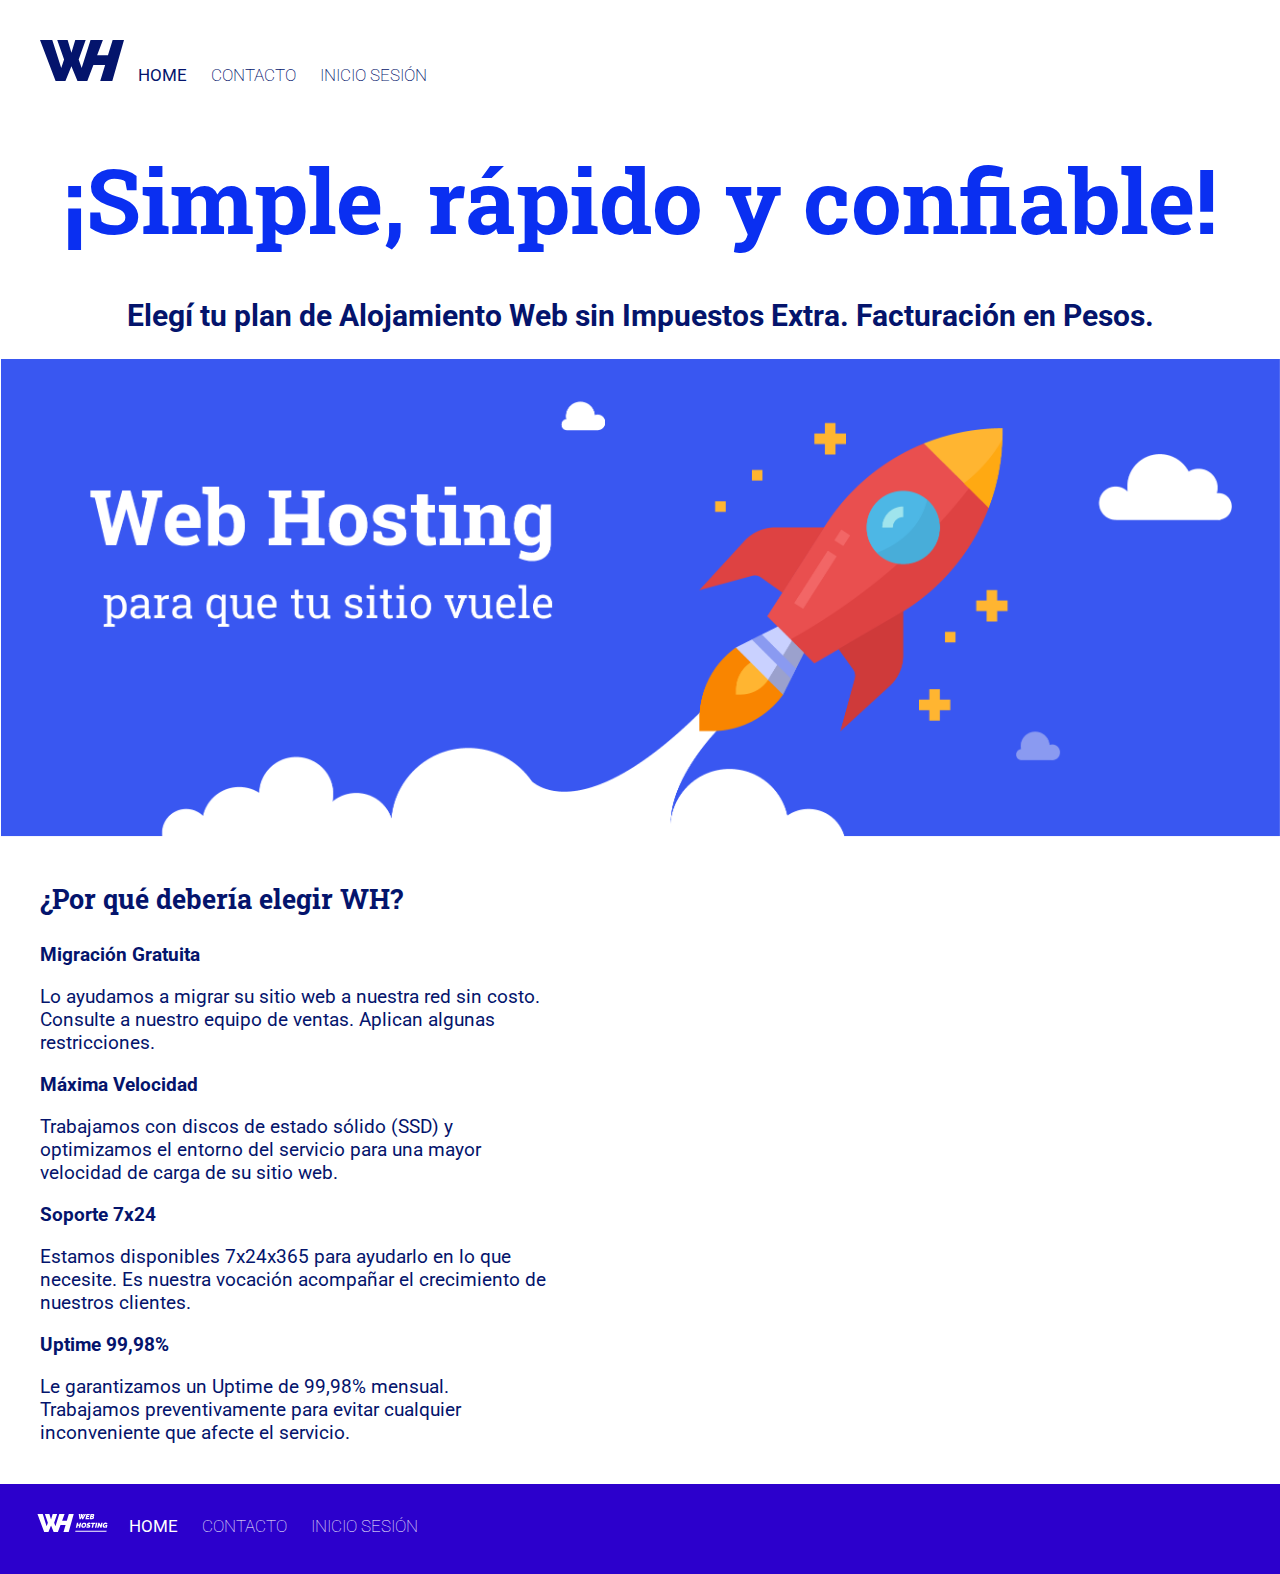
<file: Hosting/html/index.html>
<!DOCTYPE html>
<html lang="en">
<head>
    <meta charset="UTF-8">
    <meta http-equiv="X-UA-Compatible" content="IE=edge">
    <meta name="viewport" content="width=device-width, initial-scale=1.0">
    <title>Servicio de Hosting</title>
    <link rel="stylesheet" href="../css/estilos.css">
</head>
<body>

    <header>
        <nav>
                    <img id="logo" src="../images/M5-logo-azul.svg" alt="">
                    <a href="index.html" class="link"><strong>HOME</strong></a>
                    <a href="contacto.html" class="link" target="_blank">CONTACTO</a>
                    <a href="inicioSesion.html" class="link" target="_blank">INICIO SESIÓN</a>
        </nav>
    </header>        

    <main>
        <section>
            <div class="center">

                <h1>¡Simple, rápido y confiable!</h1>
                
                <h2>Elegí tu plan de Alojamiento Web sin Impuestos Extra. Facturación en Pesos.</h2>
            </div>   

            <img src="../images/M5-Desafío1-img.png" alt="">
        </section>

        <section>
            <div class="elegirnos">
             <h3>¿Por qué debería elegir WH?</h3>

                <p class="parrafoElegirnos"><strong>Migración Gratuita</strong></p>
                <p class="parrafoElegirnos">Lo ayudamos a migrar su sitio web a nuestra red sin costo. Consulte a nuestro equipo de ventas. Aplican algunas restricciones.</p>

                <p class="parrafoElegirnos"><strong>Máxima Velocidad</strong></p>
                <p class="parrafoElegirnos">Trabajamos con discos de estado sólido (SSD) y optimizamos el entorno del servicio para una mayor velocidad de carga de su sitio web.</p>

                <p class="parrafoElegirnos"><strong>Soporte 7x24</strong></p>
                <p class="parrafoElegirnos">Estamos disponibles 7x24x365 para ayudarlo en lo que necesite. Es nuestra vocación acompañar el crecimiento de nuestros clientes.</p>

                <p class="parrafoElegirnos"><strong>Uptime 99,98%</strong></p>
                <p class="parrafoElegirnos">Le garantizamos un Uptime de 99,98% mensual. Trabajamos preventivamente para evitar cualquier inconveniente que afecte el servicio.

            </div> 
        </section>
    </main>
    
    <footer>
        <img src="../images/M5-logo-blanco.svg" id="logo" alt="">
        <a href="index.html" class="linkFooter"><strong>HOME</strong></a>
        <a href="contacto.html" class="linkFooter" target="_blank">CONTACTO</a>
        <a href="inicioSesion.html" class="linkFooter" target="_blank">INICIO SESIÓN</a>
    </footer>
</body>
</html>
</file>
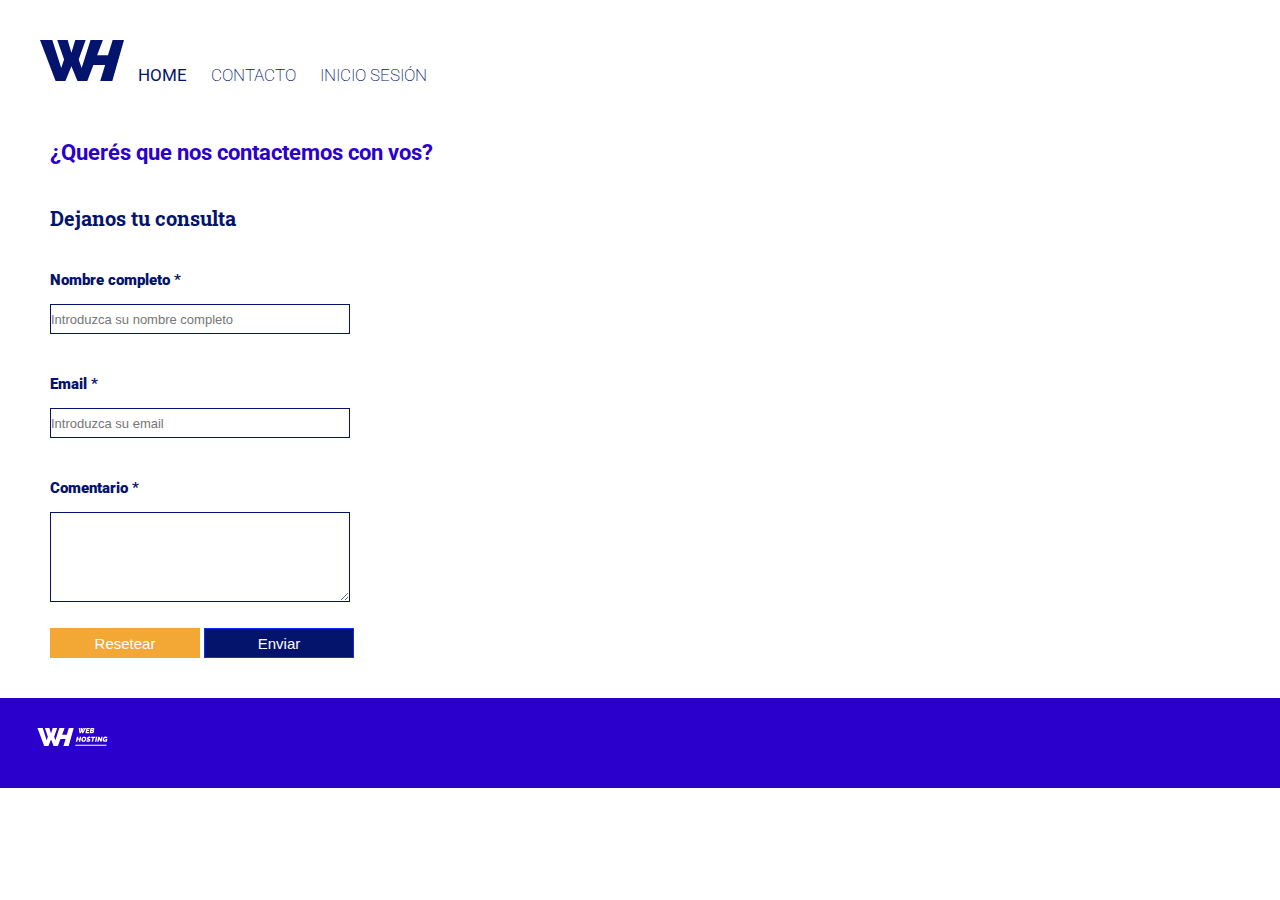
<file: Hosting/html/contacto.html>
<!DOCTYPE html>
<html lang="en">
<head>
    <meta charset="UTF-8">
    <meta http-equiv="X-UA-Compatible" content="IE=edge">
    <meta name="viewport" content="width=device-width, initial-scale=1.0">
    <title>Contacto</title>
    <link rel="stylesheet" href="../css/estilos.css">    
</head>
<body>
    <header>
        <nav>
              <img id="logo" src="../images/M5-logo-azul.svg" alt="">
              <a href="index.html" class="link"><strong>HOME</strong></a>
              <a href="contacto.html" class="link" target="_blank">CONTACTO</a>
              <a href="inicioSesion.html" class="link" target="_blank">INICIO SESIÓN</a>
        </nav>
    </header>        
  
    <main>
        <h2 class="h2consulta">¿Querés que nos contactemos con vos?</h2>
        <h3 class="h3consulta">Dejanos tu consulta </h3>
            <form action="">
                <p><strong> Nombre completo </strong>*</p>
                <input type="text" placeholder="Introduzca su nombre completo" required> <br>

                <p><strong> Email </strong>*</p>
                <input type="email" placeholder="Introduzca su email" required> <br>

                <p><strong>Comentario </strong>*</p>
                <textarea name="comentario" id="" cols="30" rows="10" maxlength="100" placeholder="Introduzca su comentario" required>
                </textarea><br>

            <button class="resetear">Resetear</button>
            <button class="enviar">Enviar</button>
        </form>
    </main>

    <footer>
        <img src="../images/M5-logo-blanco.svg" id="logo" alt="">
    </footer>
</body>
</html>
</file>
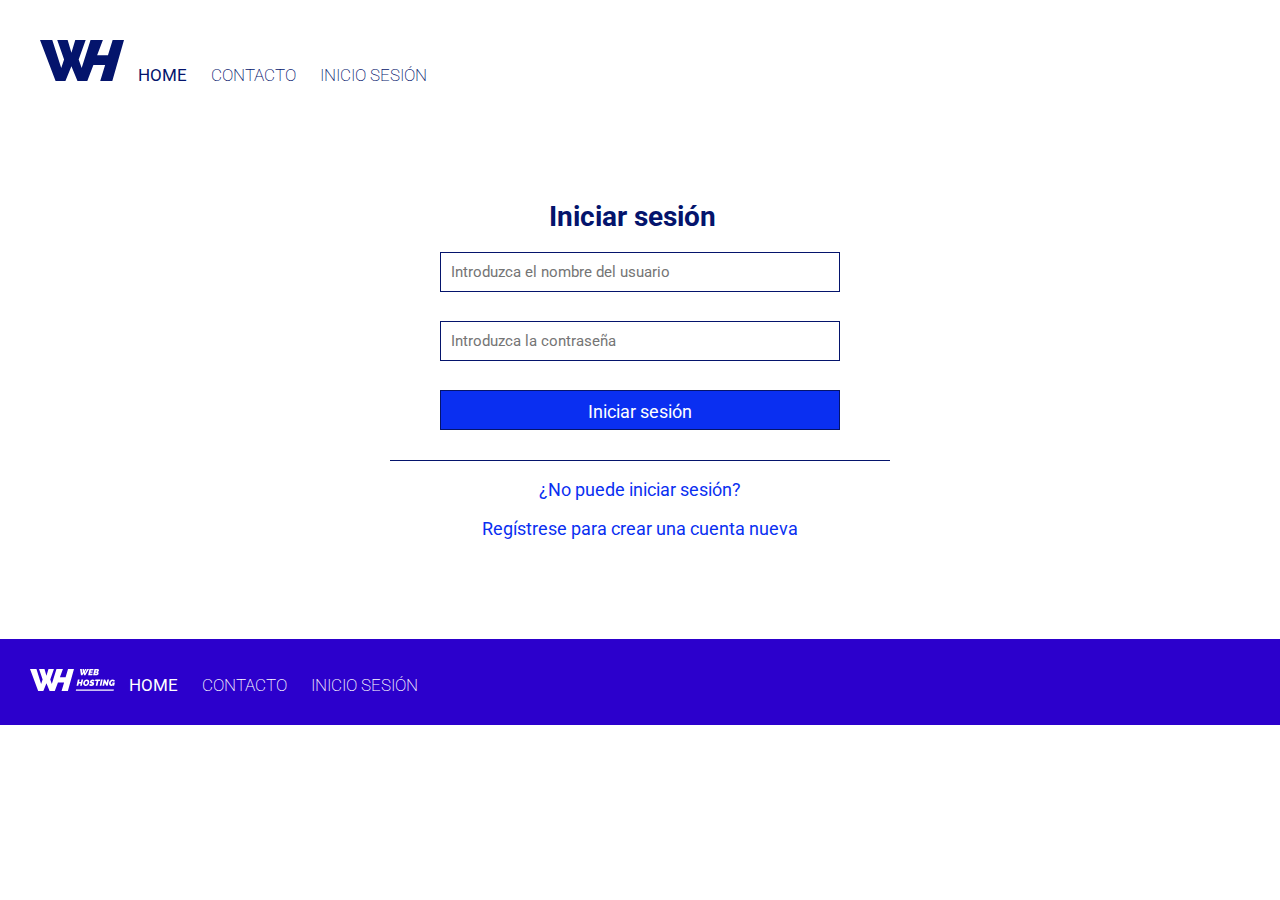
<file: Hosting/html/inicioSesion.html>
<!DOCTYPE html>
<html lang="en">
<head>
    <meta charset="UTF-8">
    <meta http-equiv="X-UA-Compatible" content="IE=edge">
    <meta name="viewport" content="width=device-width, initial-scale=1.0">
    <title>Iniciar Sesión</title>
    <link rel="stylesheet" href="../css/iniciosesion.css">
</head>
<body>
    <header>
        <nav>
                    <img id="logo" src="../images/M5-logo-azul.svg" alt="">
                    <a href="index.html" class="link"><strong>HOME</strong></a>
                    <a href="contacto.html" class="link" target="_blank">CONTACTO</a>
                    <a href="inicioSesion.html" class="link" target="_blank">INICIO SESIÓN</a>
        </nav>
    </header>    
    
    <main>
        <div class="center">
        <h1>Iniciar sesión </h1>
        <form action="" >
            <input type="text" placeholder="Introduzca el nombre del usuario" required> <br>
            
            <input type="password" placeholder="Introduzca la contraseña" required>
            <br>
            <button>Iniciar sesión</button>
            
            </form>
                <p>¿No puede iniciar sesión?</p>
                <p>Regístrese para crear una cuenta nueva</p>
            </form>
        </div>
    </main>        

    <footer>
        <img src="../images/M5-logo-blanco.svg" id="logo" alt="">
        <a href="index.html" class="linkFooter"><strong>HOME</strong></a>
        <a href="contacto.html" class="linkFooter" target="_blank">CONTACTO</a>
        <a href="inicioSesion.html" class="linkFooter" target="_blank">INICIO SESIÓN</a>
    </footer>
    
</body>
</html>
</file>
<file: Hosting/css/estilos.css>
@import url('https://fonts.googleapis.com/css2?family=Roboto+Slab:wght@700&family=Roboto:wght@400;700&display=swap');

*{
    box-sizing: border-box;
}
body{
    font-family: 'Roboto', sans-serif;
    font-family: 'Roboto Slab', serif;
    margin:0;
}

header{
    height: 70px;
}
.center{
    text-align: center;
}
nav, h2{
    font-family: 'Roboto', sans-serif;
    color: #04146c;   
}

nav{
    padding: 10px;
    margin: 30px;
}
#logo{
    width: 7%;
}

a, link{
    text-decoration: none;
    font-size:17px;
    font-weight: 200;
    padding-left: 10px;
    padding-right: 10px;
    color: #04146c;   
}

h1{
    font-family: 'Roboto', sans-serif;
    font-family: 'Roboto Slab', serif;
    font-size: 90px;
    color: #0a2ff1;
    margin: 40px;
    
}
h2{
    font-size: 30px;
}

img{
    margin: 0;
    width: 100%;
    height: 60%; 
}

/*SECTION ELEGIRNOS*/
h3{
    font-family: 'Roboto Slab', serif;
    color: #04146c; 
    font-size: 27px;
}
.elegirnos{
    margin: 40px;
    font-weight: 100;
    width: 40%;
}

.parrafoElegirnos{
   font-size: 19px;
   font-weight: 400;

}

/*form*/
.h2consulta, .h3consulta, form{
    margin-left: 50px;
    margin-bottom: 30px;
    margin-top: 40px;
}
.h2consulta{
    color: #2c00cc;
    font-size: 22px;
}
p{
    font-family: 'Roboto', sans-serif;
    font-size: 15px;
    color:  #04146c;
    font-weight:700;
}

.h3consulta{
    color:  #04146c;
    font-weight: 100px;
    font-size: 20px;

}
form {
    padding-bottom: 10px;
    width:900%;
}

input, textarea{
    margin-bottom: 5px;
    padding: 0;
    width: 300px;
    height: 30px;
    border: 1px solid   #04146c;
    font-size: 13px;
    font-weight: 400;
    display: block;
}
textarea{
    height: 90px;
}


.enviar{
    background-color:  #04146c;
    color: white;
    font-size: 15px;
    display: inline;
    width: 150px;
    height: 30px;
    border: 1px solid #0a2ff1;

}
.resetear{
    background-color: #f3a735;
    color: white;
    font-size: 15px;
    display: inline;
    width: 150px;
    height: 30px;
    border: 1px solid #f3a735;

}

footer{
    background-color: #2c00cc;
    height: 90px;
    margin: 0;
    padding: 30px;
    color: aliceblue;
}
.linkFooter{
    text-decoration: none;
    font-size:17px;
    font-weight: 100;
    padding-left: 10px;
    padding-right: 10px;
    color: white;  
    font-family: 'Roboto', sans-serif; 
}


/*INICIO SESION */
</file>
<file: Hosting/css/iniciosesion.css>
@import url('https://fonts.googleapis.com/css2?family=Roboto+Slab:wght@700&family=Roboto:wght@400;700&display=swap');

*{ 

    box-sizing: border-box;
}

body{
    font-family: 'Roboto', sans-serif;
    font-family: 'Roboto Slab', serif;
    margin:0;
}



body, button, input {
    font-family: 'Roboto', sans-serif;
}

main{ 
    text-align: center;
    margin: 100px;
}


header{
    height: 70px;
}
.center{
    text-align: center;
}
nav{
    font-family: 'Roboto', sans-serif;
    color: #04146c;   
}

nav{
    padding: 10px;
    margin: 30px;
}
#logo{
    width: 7%;
}

a, link{
    text-decoration: none;
    font-size:17px;
    font-weight: 200;
    padding-left: 10px;
    padding-right: 10px;
    color: #04146c;   
}


h1{
    font-size: 28px;
    color: #04146c;
    font-weight: 700;
    padding-right: 15px ;
}

input, button{
    margin-bottom: 10px;
    padding: 10px;
    width: 400px;
    height: 40px;
    border: 1px solid #04146c;
    font-size: 15px;
    font-weight: 400;
}

button, input{
    display: block;
}
button{
    background-color: #0a2ff1;
    color: white;
    font-size: 18px;
    font-family: 'Roboto', sans-serif;
}

form{
    border-bottom: 1px solid #04146c;
    padding-bottom: 20px;
    width: 500px;
    margin: auto;
    padding-left: 50px;
    padding-right: 50px;
}
p{
    color:#0a2ff1;
    font-size: 18px;
}


/*FOOTER*/
footer{
    background-color: #2c00cc;

    margin: 0;
    padding: 30px;
    color: aliceblue;
}
.linkFooter{
    text-decoration: none;
    font-size:17px;
    font-weight: 200;
    padding-left: 10px;
    padding-right: 10px;
    color: white;   
}
</file>
